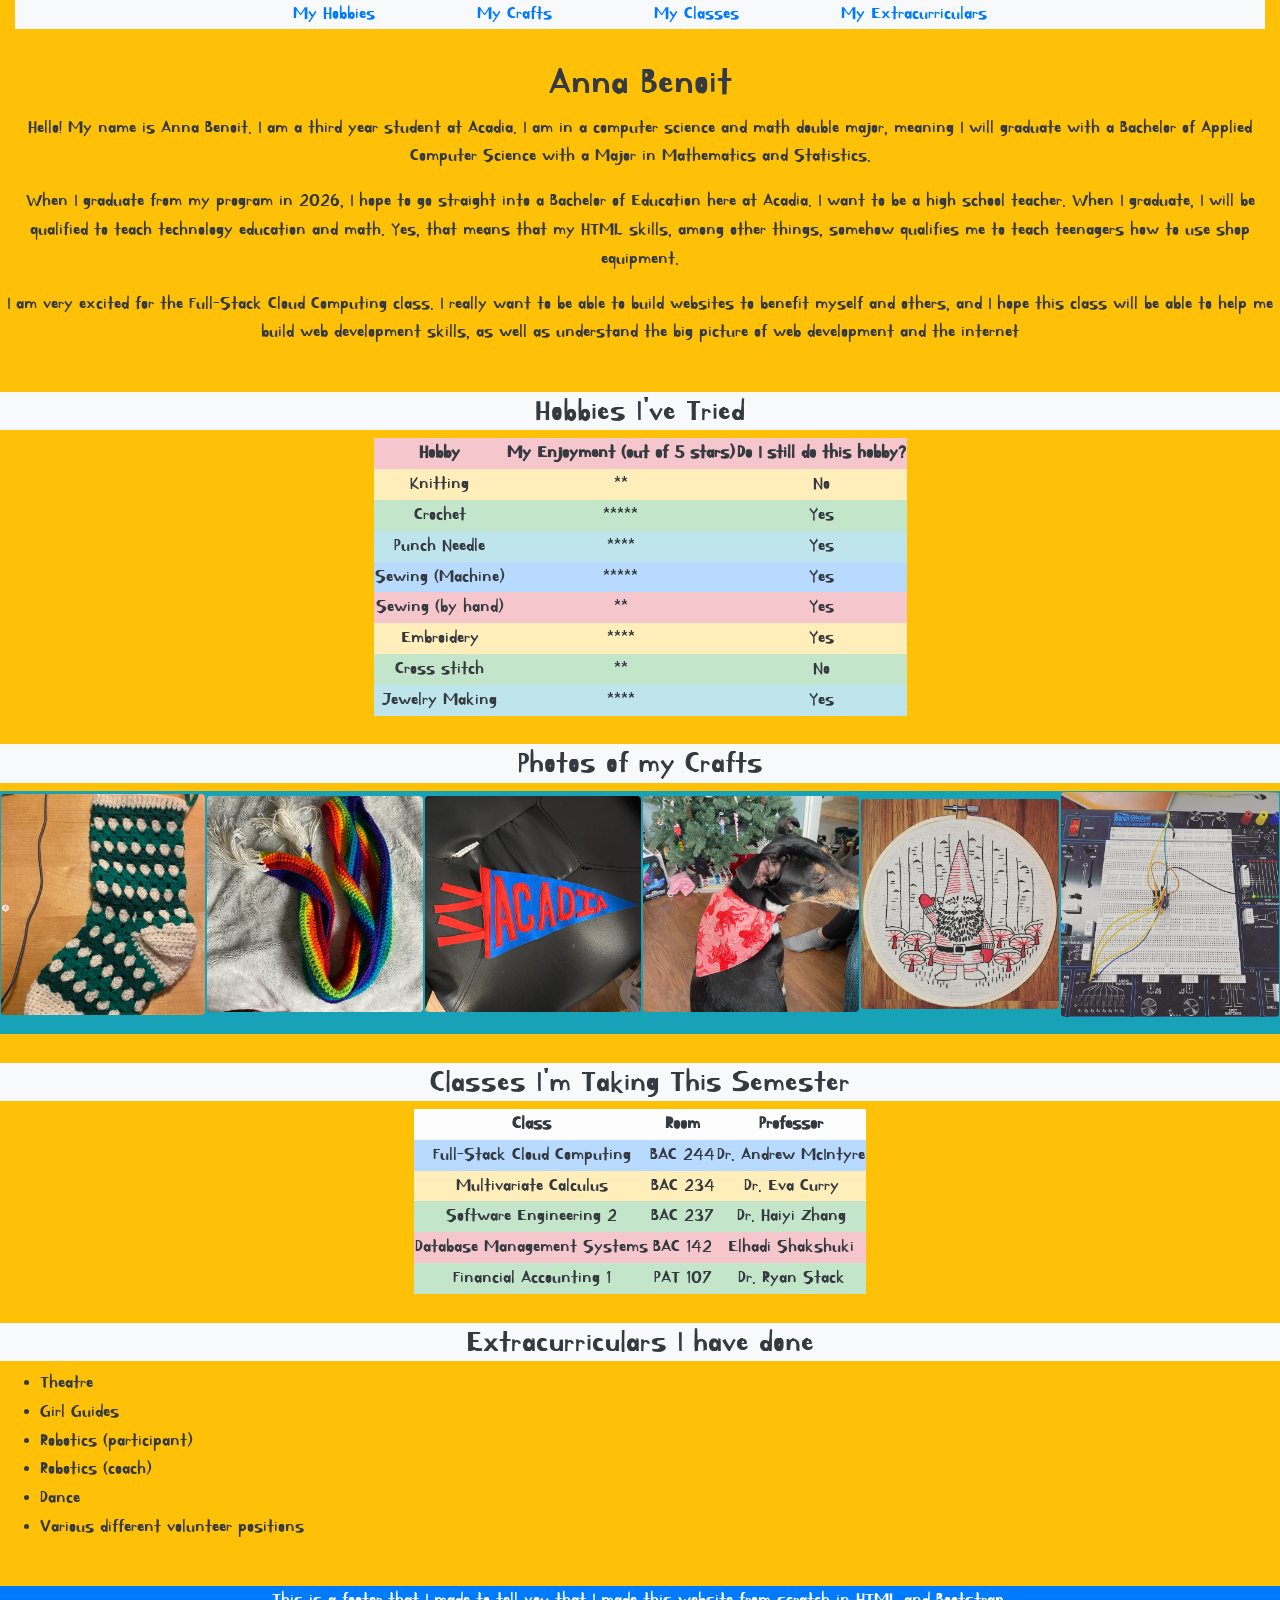
<file: Assignment2/A1Benoit0300342.html>
<!DOCTYPE HTML>
<HTML lang = 'en'>
<head>
    <meta charset="utf-8">
    <title>Anna Benoit</title> 
    <link rel="stylesheet" href="https://cdn.jsdelivr.net/npm/bootstrap@4.4.1/dist/css/bootstrap.min.css" integrity="sha384-Vkoo8x4CGsO3+Hhxv8T/Q5PaXtkKtu6ug5TOeNV6gBiFeWPGFN9MuhOf23Q9Ifjh" crossorigin="anonymous">
    <link rel="preconnect" href="https://fonts.googleapis.com">
    <link rel="preconnect" href="https://fonts.gstatic.com" crossorigin>
    <link href="https://fonts.googleapis.com/css2?family=Kirang+Haerang&display=swap" rel="stylesheet">
    <style>body{font-family: "Kirang Haerang"; font-size: larger;}</style>
</head>
<body>
    <div class = "bg-warning">
    <div class = "text-dark">
    <div class = "text-center">
    <div>
        <div class = "d-flex justify-content-center">
            <div class="container-fluid">
                <div class = "bg-light">
                    <div class = "px-5">
                        <a class = "px-5" href="#hobbies">My Hobbies</a>
                        <a class = "px-5" href="#crafts">My Crafts</a>
                        <a class = "px-5" href="#classes">My Classes</a>
                        <a class = "px-5" href="#extrac">My Extracurriculars</a>
                    </div>
                </div>
            </div>
        </div>
    <br>
        <header><h1>Anna Benoit</h1></header>
        <p>Hello! My name is Anna Benoit. I am a third year student at Acadia. I am in a computer science and math double major, meaning I will graduate with a Bachelor of Applied Computer Science with a Major in Mathematics and Statistics.</p>
        <p>When I graduate from my program in 2026, I hope to go straight into a Bachelor of Education here at Acadia. I want to be a high school teacher. When I graduate, I will be qualified to teach technology education and math. Yes, that means that my HTML skills, among other things, somehow qualifies me to teach teenagers how to use shop equipment.</p>
        <p>I am very excited for the Full-Stack Cloud Computing class. I really want to be able to build websites to benefit myself and others, and I hope this class will be able to help me build web development skills, as well as understand the big picture of web development and the internet</p>
    <br>
        <a name="hobbies"><h2 class="bg-light">Hobbies I've Tried</h2></a>
        <table class = "d-flex justify-content-center">
            <tr class="table-danger">
                <th>Hobby</th>
                <th>My Enjoyment (out of 5 stars)</th>
                <th>Do I still do this hobby?</th>
            </tr>

            <tr class="table-warning">
                <td>Knitting</td>
                <td>**</td>
                <td>No</td>
            </tr>

            <tr class="table-success">
                <td>Crochet</td>
                <td>*****</td>
                <td>Yes</td>
            </tr>

            <tr class="table-info">
                <td>Punch Needle</td>
                <td>****</td>
                <td>Yes</td>
            </tr>

            <tr class="table-primary">
                <td>Sewing (Machine)</td>
                <td>*****</td>
                <td>Yes</td>
            </tr>

            <tr class="table-danger">
                <td>Sewing (by hand)</td>
                <td>**</td>
                <td>Yes</td>
            </tr>

            <tr class="table-warning">
                <td>Embroidery</td>
                <td>****</td>
                <td>Yes</td>
            </tr>

            <tr class="table-success">
                <td>Cross stitch</td>
                <td>**</td>
                <td>No</td>
            </tr>

            <tr class="table-info">
                <td>Jewelry Making</td>
                <td>****</td>
                <td>Yes</td>
            </tr>
        </table>
    <br>
        <a name="crafts"><h2 class="bg-light">Photos of my Crafts </h2></a>
        <div class = "d-flex justify-content-center">
            <table class="bg-info">
                <tr>
                    <td><figure><img src="img8.png" class="rounded img-fluid" alt="Crocheted dishcloths" height="200"></figure></td>
                    <td><figure><img src="img2.jpg" class="rounded img-fluid" alt="Crocheted scarf" height="200"></figure></td>
                    <td><figure><img src="img3.jpg" class="rounded img-fluid" alt="Machine sewn pennant" height="200"></figure></td>
                    <td><figure><img src="img4.jpg" class="rounded img-fluid" alt="Machine sewn dog bandana" height="200"></figure></td>
                    <td><figure><img src="img5.png" class="rounded img-fluid" alt="Embroidered gnome in forest" height="200"></figure></td>
                    <td><figure><img src="img7.png" class="rounded img-fluid" alt="Circuit board" height="200"></figure></td>
                </tr>
            </table>
        </div>
    <br>
        <a name="classes"><h2 class="bg-light">Classes I'm Taking This Semester</h2></a>
        <table class = "d-flex justify-content-center">
            <tr class="table-light">
                <th>Class</th>
                <th>Room</th>
                <th> Professor</th>
            </tr>

            <tr class="table-primary">
                <td>Full-Stack Cloud Computing</td>
                <td>BAC 244</td>
                <td> Dr. Andrew McIntyre</td>
            </tr>

            <tr class="table-warning">
                <td>Multivariate Calculus</td>
                <td>BAC 234</td>
                <td> Dr. Eva Curry</td>
            </tr>

            <tr class="table-success">
                <td>Software Engineering 2</td>
                <td>BAC 237</td>
                <td> Dr. Haiyi Zhang</td>
            </tr>

            <tr class="table-danger">
                <td>Database Management Systems</td>
                <td>BAC 142</td>
                <td> Elhadi Shakshuki</td>
            </tr>

            <tr class="table-success">
                <td>Financial Accounting 1</td>
                <td>PAT 107</td>
                <td> Dr. Ryan Stack</td>
            </tr>
        </table>
    <br>
        <a name="extrac"><h2 class="bg-light">Extracurriculars I have done</h2></a>
        <ul class="text-left">
            <li>Theatre</li>
            <li>Girl Guides</li>
            <li>Robotics (participant)</li>
            <li>Robotics (coach)</li>
            <li>Dance</li>
            <li>Various different volunteer positions</li>
        </ul>
    <br>
        <div class = "bg-primary"><p class = "text-light">This is a footer that I made to tell you that I made this website from scratch in HTML and Bootstrap.</p></div>
    </div>
    </div>
    </div>
    </div>
</body>
</HTML>
</file>
